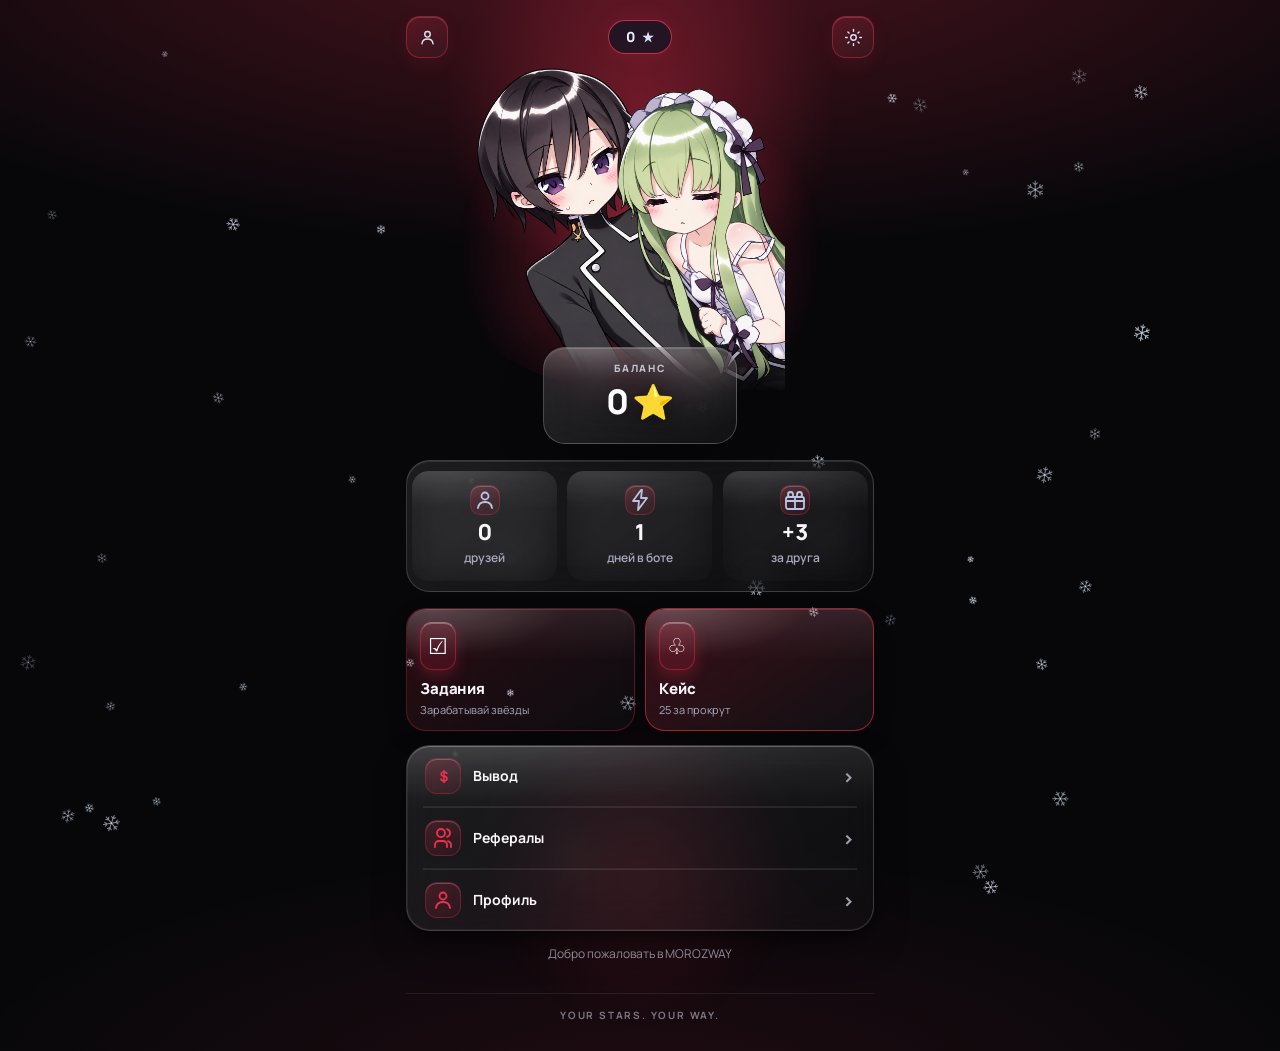
<file: index.html>
<!doctype html>
<html lang="ru">
<head>
  <meta charset="utf-8">
  <meta name="viewport" content="width=device-width, initial-scale=1">
  <meta http-equiv="refresh" content="0;url=./app/">
  <title>MOROZWAY</title>
  <script>window.location.replace(new URL("./app/", location.href).toString());</script>
</head>
<body>
  <p>Открываем MOROZWAY…</p>
  <a href="./app/">Открыть приложение</a>
</body>
</html>
</file>
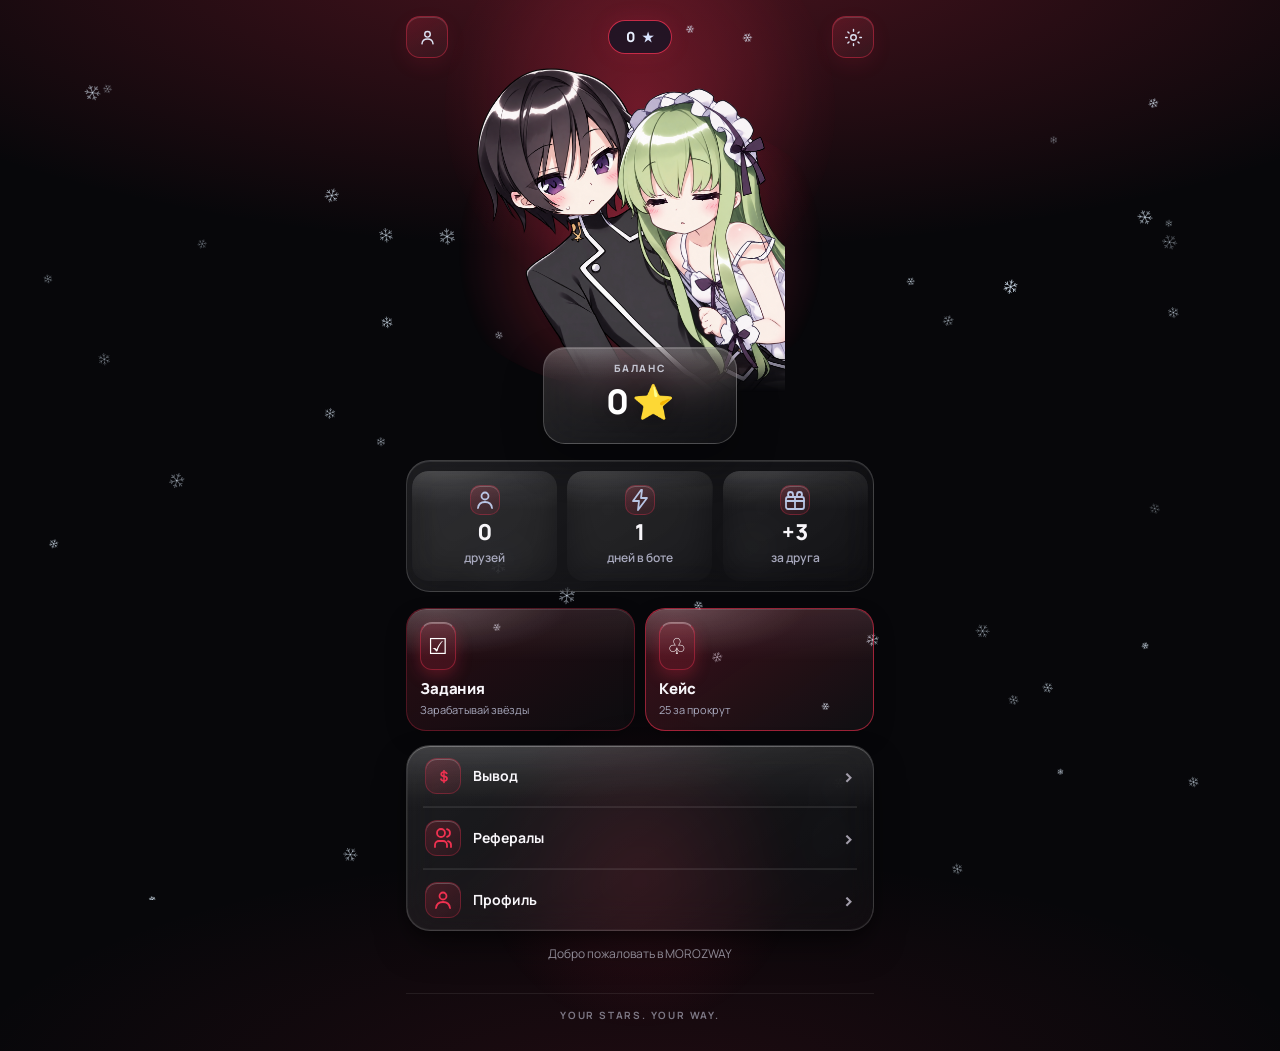
<file: app/index.html>
<!DOCTYPE html>
<html lang="ru">
<head>
  <meta charset="UTF-8">
  <meta name="viewport" content="width=device-width, initial-scale=1, maximum-scale=1, user-scalable=no">
  <meta name="theme-color" content="#09090c">
  <title>MOROZWAY</title>
  <link rel="preconnect" href="https://fonts.googleapis.com">
  <link rel="preconnect" href="https://fonts.gstatic.com" crossorigin>
  <link href="https://fonts.googleapis.com/css2?family=Manrope:wght@400;500;600;700;800&display=swap" rel="stylesheet">
  <link rel="stylesheet" href="static/style.css">
  <link rel="stylesheet" href="static/home-layout.css">
  <script src="https://telegram.org/js/telegram-web-app.js"></script>
</head>
<body>
  <div class="ambient ambient-one" aria-hidden="true"></div>
  <div class="ambient ambient-two" aria-hidden="true"></div>
  <div id="snowfield" aria-hidden="true"></div>

  <main class="app">

    <header class="home-topbar" aria-label="Быстрые действия">
      <button class="topbar-button" type="button" aria-label="Профиль" onclick="openProfile()">
        <svg viewBox="0 0 24 24" aria-hidden="true"><circle cx="12" cy="8" r="3.5"/><path d="M5 20c.5-4 3-6 7-6s6.5 2 7 6"/></svg>
      </button>
      <div class="topbar-balance"><span class="topbar-amount">0</span><span aria-hidden="true">★</span></div>
      <button class="topbar-button theme-trigger" type="button" aria-label="Цветовая тема" aria-expanded="false" onclick="toggleThemePicker()">
        <svg viewBox="0 0 24 24" aria-hidden="true"><circle cx="12" cy="12" r="3.5"/><path d="M12 2v2m0 16v2M4.93 4.93l1.42 1.42m11.3 11.3 1.42 1.42M2 12h2m16 0h2M4.93 19.07l1.42-1.42m11.3-11.3 1.42-1.42"/></svg>
      </button>
    </header>

    <div class="theme-popover" id="themePopover" aria-label="Выбор цветовой темы" hidden>
      <div class="theme-popover-title">Цвет оформления</div>
      <div class="theme-options" role="group" aria-label="Цветовая тема">
        <button class="theme-dot" data-theme="red" aria-label="Красная"></button>
        <button class="theme-dot" data-theme="blue" aria-label="Синяя"></button>
        <button class="theme-dot" data-theme="purple" aria-label="Фиолетовая"></button>
        <button class="theme-dot" data-theme="emerald" aria-label="Изумрудная"></button>
        <button class="theme-dot" data-theme="pink" aria-label="Розовая"></button>
        <button class="theme-dot" data-theme="cyan" aria-label="Бирюзовая"></button>
        <button class="theme-dot" data-theme="orange" aria-label="Оранжевая"></button>
        <button class="theme-dot" data-theme="gold" aria-label="Золотая"></button>
        <button class="theme-dot" data-theme="violet" aria-label="Лавандовая"></button>
        <button class="theme-dot" data-theme="ice" aria-label="Ледяная"></button>
        <button class="theme-dot" data-theme="mint" aria-label="Мятная"></button>
        <button class="theme-dot" data-theme="rose" aria-label="Малиновая"></button>
      </div>
    </div>

    <section class="hero">
      <div class="hero-glow"></div>
      <img class="hero-mascots" src="static/mascots.png" alt="Персонажи">
  
    </section>


    <section class="balance card reveal" aria-label="Баланс">
      <div class="balance-head"><span>БАЛАНС</span></div>
      <div class="amount">0 <span>★</span></div>
    </section>

    <section class="stats reveal">
      <div class="stat card"><span class="stat-icon"><svg viewBox="0 0 24 24" width="24" height="24" fill="none" stroke="currentColor" stroke-width="1.8" stroke-linecap="round" stroke-linejoin="round"><circle cx="12" cy="8" r="3.5"/><path d="M5 20c.5-4 3-6 7-6s6.5 2 7 6"/></svg></span><b id="homeFriends">0</b><small>друзей</small></div>
      <div class="stat card"><span class="stat-icon"><svg viewBox="0 0 24 24" width="24" height="24" fill="none" stroke="currentColor" stroke-width="1.8" stroke-linecap="round" stroke-linejoin="round"><path d="M13 2 5 13h6l-1 9 9-12h-6l1-8z"/></svg></span><b id="homeDays">1</b><small>дней в боте</small></div>
      <div class="stat card"><span class="stat-icon"><svg viewBox="0 0 24 24" width="24" height="24" fill="none" stroke="currentColor" stroke-width="1.8" stroke-linecap="round" stroke-linejoin="round"><rect x="3" y="9" width="18" height="12" rx="2"/><path d="M12 9v12M3 13h18M12 9H7.5a2.5 2.5 0 1 1 2.5-2.5V9Zm0 0h4.5A2.5 2.5 0 1 0 14 6.5V9Z"/></svg></span><b id="homeReferralReward">+3</b><small>за друга</small></div>
    </section>

    <div class="section-heading reveal" style="display:none">
      <div><span class="eyebrow">ВОЗМОЖНОСТИ</span><h2>Выбирай свой путь</h2></div>
      <span class="heading-mark">✧</span>
    </div>

    <section class="tiles reveal">
      <button class="tile task-tile" onclick="showSection('Задания')">
        <span class="tile-icon">☑</span>
        <span class="tile-copy"><b>Задания</b><small>Зарабатывай звёзды</small></span>
        <span class="tile-arrow">↗</span>
      </button>
      <button class="tile case-tile" onclick="openCase()">
        <span class="tile-icon">♧</span>
        <span class="tile-copy"><b>Кейс</b><small>25 за прокрут</small></span>
        <span class="tile-arrow">↗</span>
      </button>
    </section>

    <div class="section-heading secondary-heading reveal" style="display:none">
      <div><span class="eyebrow">ТВОЙ АККАУНТ</span><h2>Быстрый доступ</h2></div>
    </div>
    <section class="links card reveal">
      <button onclick="showSection('Вывод')"><span class="link-icon">＄</span><span>Вывод</span><span class="link-arrow">›</span></button>
      <button onclick="openReferrals()"><span class="link-icon"><svg viewBox="0 0 24 24" width="24" height="24" fill="none" stroke="currentColor" stroke-width="1.8" stroke-linecap="round" stroke-linejoin="round"><path d="M16 21v-2a4 4 0 0 0-4-4H8a4 4 0 0 0-4 4v2"/><circle cx="10" cy="7" r="4"/><path d="M20 21v-2a4 4 0 0 0-3-3.87M16 3.13a4 4 0 0 1 0 7.75"/></svg></span><span>Рефералы</span><span class="link-arrow">›</span></button>
      <button onclick="openProfile()"><span class="link-icon"><svg viewBox="0 0 24 24" width="24" height="24" fill="none" stroke="currentColor" stroke-width="1.8" stroke-linecap="round" stroke-linejoin="round"><circle cx="12" cy="8" r="3.5"/><path d="M5 20c.5-4 3-6 7-6s6.5 2 7 6"/></svg></span><span>Профиль</span><span class="link-arrow">›</span></button>
    </section>


    <p id="notice">Добро пожаловать в MOROZWAY</p>
    <footer class="footer"><small>YOUR STARS. YOUR WAY.</small></footer>
  </main>

  <script src="static/script.js"></script>
  <script src="static/experience.js"></script>

<script src="static/api-config.js"></script>
<script src="static/api.js"></script>
</body>
</html>
</file>
<file: app/static/style.css>
:root {
  --bg: #07070a;
  --surface: rgba(18, 18, 24, 0.9);
  --surface-elevated: rgba(29, 28, 37, 0.95);
  --glass-base: linear-gradient(155deg, rgba(36, 35, 46, 0.72) 0%, rgba(16, 16, 22, 0.82) 55%, rgba(11, 11, 16, 0.88) 100%);
  --glass-elevated: linear-gradient(155deg, rgba(44, 43, 56, 0.78) 0%, rgba(20, 19, 27, 0.86) 55%, rgba(13, 13, 19, 0.92) 100%);
  --line: rgba(255, 255, 255, 0.11);
  --line-strong: rgba(255, 255, 255, 0.22);
  --glass-top: rgba(255, 255, 255, 0.28);
  --glass-bottom: rgba(255, 255, 255, 0.05);
  --accent: #ef3150;
  --accent-rgb: 239, 49, 80;
  --glow: rgba(239, 49, 80, 0.34);
  --text: #f8f6fa;
  --muted: #a39eab;
  --success: #58dfa0;
  --radius-xl: 26px;
  --radius-lg: 20px;
  --radius-md: 16px;
  --radius-sm: 12px;
  --ease: cubic-bezier(0.22, 1, 0.36, 1);
  --ease-spring: cubic-bezier(0.34, 1.32, 0.64, 1);
}

:root[data-theme="blue"] {
  --accent: #56aaff;
  --accent-rgb: 86, 170, 255;
  --glow: rgba(86, 170, 255, 0.34);
}

:root[data-theme="purple"] {
  --accent: #aa83ff;
  --accent-rgb: 170, 131, 255;
  --glow: rgba(170, 131, 255, 0.34);
}

:root[data-theme="emerald"] {
  --accent: #45d6a1;
  --accent-rgb: 69, 214, 161;
  --glow: rgba(69, 214, 161, 0.32);
}

*,
*::before,
*::after {
  box-sizing: border-box;
}

html {
  min-height: 100%;
  background: var(--bg);
  -webkit-text-size-adjust: 100%;
}

body {
  margin: 0;
  min-height: 100dvh;
  overflow-x: clip;
  color: var(--text);
  background:
    radial-gradient(ellipse 105% 44% at 50% -6%, rgba(var(--accent-rgb), 0.3), transparent 68%),
    radial-gradient(ellipse 75% 32% at 50% 104%, rgba(var(--accent-rgb), 0.1), transparent 72%),
    var(--bg);
  font-family: 'Manrope', -apple-system, BlinkMacSystemFont, 'Segoe UI', Roboto, sans-serif;
  line-height: 1.45;
  -webkit-tap-highlight-color: transparent;
  transition: background-color 0.4s var(--ease);
}

button,
input {
  font: inherit;
  color: inherit;
}

button {
  touch-action: manipulation;
  -webkit-appearance: none;
}

button:focus-visible,
input:focus-visible {
  outline: 2px solid var(--accent);
  outline-offset: 2px;
}

/* Многослойное фоновое свечение без тяжёлых blur-фильтров */
.ambient {
  position: fixed;
  z-index: 0;
  pointer-events: none;
  border-radius: 50%;
  transition: background 0.45s var(--ease);
}

.ambient-one {
  width: 390px;
  height: 390px;
  top: -85px;
  left: 50%;
  transform: translate3d(-50%, 0, 0);
  background: radial-gradient(
    circle,
    rgba(var(--accent-rgb), 0.36) 0%,
    rgba(var(--accent-rgb), 0.14) 44%,
    rgba(var(--accent-rgb), 0.03) 64%,
    transparent 74%
  );
  animation: ambientBreath 6.5s ease-in-out infinite alternate;
}

.ambient-two {
  display: block;
  width: 320px;
  height: 320px;
  bottom: -130px;
  left: 50%;
  transform: translate3d(-50%, 0, 0);
  background: radial-gradient(
    circle,
    rgba(var(--accent-rgb), 0.14) 0%,
    transparent 70%
  );
}

/* Равномерный многослойный снегопад по всему экрану */
#snowfield {
  position: fixed;
  inset: 0;
  z-index: 1;
  pointer-events: none;
  overflow: hidden;
  contain: strict;
}

.snowflake {
  position: absolute;
  top: -16px;
  border-radius: 50%;
  pointer-events: none;
  will-change: transform;
  animation: snowFall var(--dur, 16s) linear var(--delay, 0s) infinite;
}

.snowflake i {
  display: block;
  width: 100%;
  height: 100%;
  border-radius: inherit;
  background: #ffffff;
  opacity: var(--o, 0.55);
  animation: snowDrift var(--drift-dur, 5s) ease-in-out var(--drift-delay, 0s) infinite alternate;
}

/* Дальний слой: мелкие, спокойные и более мягкие снежинки */
.snowflake--far i {
  background: rgba(235, 240, 255, 0.88);
}

/* Средний слой: чёткие снежинки средней скорости */
.snowflake--mid i {
  background: #ffffff;
}

/* Ближний слой: крупнее, ярче и динамичнее */
.snowflake--near i {
  background: #ffffff;
  box-shadow: 0 0 0 1.5px rgba(255, 255, 255, 0.18);
}

/* Основной контейнер внутри .app */
.app {
  position: relative;
  z-index: 2;
  width: min(100% - 32px, 468px);
  margin: 0 auto;
  padding:
    max(16px, env(safe-area-inset-top))
    0
    max(28px, calc(env(safe-area-inset-bottom) + 18px));
}

.eyebrow {
  display: inline-block;
  color: var(--accent);
  font-size: 10px;
  font-weight: 800;
  letter-spacing: 0.16em;
  text-transform: uppercase;
  transition: color 0.35s var(--ease);
}

/* Liquid Glass: многослойное стекло с преломлением, зеркальной кромкой и объёмом */
.card {
  position: relative;
  overflow: hidden;
  border: 1px solid var(--line);
  border-top-color: rgba(255, 255, 255, 0.22);
  border-radius: var(--radius-lg);
  background: var(--glass-base);
  box-shadow:
    0 18px 36px -8px rgba(0, 0, 0, 0.52),
    0 4px 12px rgba(0, 0, 0, 0.28),
    inset 0 1px 0 var(--glass-top),
    inset 0 -1px 0 var(--glass-bottom),
    inset 1px 0 0 rgba(255, 255, 255, 0.06);
  transition:
    transform 0.24s var(--ease-spring),
    border-color 0.32s var(--ease),
    box-shadow 0.32s var(--ease);
  animation: cardAppear 0.45s var(--ease) both;
}

/* Внутреннее оптическое преломление и верхнее отражение */
.card::before {
  content: "";
  position: absolute;
  inset: 0;
  border-radius: inherit;
  background:
    radial-gradient(120% 55% at 15% -10%, rgba(255, 255, 255, 0.14) 0%, rgba(255, 255, 255, 0.03) 48%, transparent 72%),
    linear-gradient(180deg, rgba(255, 255, 255, 0.08) 0%, transparent 36%);
  pointer-events: none;
}

@supports (backdrop-filter: blur(18px)) {
  .balance,
  .stat,
  .tile,
  .task-tile,
  .links,
  .theme-panel,
  #caseScreen .card,
  #profileScreen .card,
  #referralScreen .card,
  #tasksScreen .card,
  #commentTaskScreen .card {
    backdrop-filter: blur(18px) saturate(145%);
    -webkit-backdrop-filter: blur(18px) saturate(145%);
  }
}

/* 1. Верхняя часть с маскотами и многослойным свечением */
.hero {
  position: relative;
  display: flex;
  align-items: flex-end;
  justify-content: center;
  min-height: 248px;
  margin-bottom: 10px;
  isolation: isolate;
  animation: cardAppear 0.42s var(--ease) both;
}

.hero-glow {
  position: absolute;
  z-index: 0;
  width: 88%;
  height: 86%;
  bottom: 0;
  left: 50%;
  transform: translate3d(-50%, 0, 0);
  border-radius: 50%;
  background:
    radial-gradient(circle at 50% 58%, rgba(255, 255, 255, 0.12) 0%, transparent 34%),
    radial-gradient(
      circle,
      rgba(var(--accent-rgb), 0.5) 0%,
      rgba(var(--accent-rgb), 0.18) 46%,
      transparent 74%
    );
  pointer-events: none;
  animation: heroGlowPulse 5.5s ease-in-out infinite alternate;
  transition: background 0.4s var(--ease);
}

.hero-mascots {
  position: relative;
  z-index: 1;
  display: block;
  width: min(100%, 340px);
  max-height: 244px;
  height: auto;
  object-fit: contain;
  object-position: center bottom;
  -webkit-mask-image: linear-gradient(to bottom, #000 78%, transparent 100%);
  mask-image: linear-gradient(to bottom, #000 78%, transparent 100%);
}

/* 2. Карточка баланса: флагманское стекло с акцентным ореолом и световым бликом */
.balance {
  z-index: 2;
  padding: 19px 20px;
  border-radius: var(--radius-xl);
  border-color: rgba(var(--accent-rgb), 0.36);
  border-top-color: rgba(255, 255, 255, 0.32);
  background:
    linear-gradient(
      145deg,
      rgba(var(--accent-rgb), 0.16) 0%,
      rgba(34, 33, 45, 0.78) 42%,
      rgba(14, 14, 20, 0.88) 100%
    );
  box-shadow:
    0 22px 42px -10px rgba(0, 0, 0, 0.6),
    0 0 32px -6px rgba(var(--accent-rgb), 0.24),
    inset 0 1px 0 rgba(255, 255, 255, 0.34),
    inset 0 -1px 0 rgba(var(--accent-rgb), 0.18);
  animation-delay: 0.05s;
}

.balance::after {
  content: "";
  position: absolute;
  top: -20%;
  bottom: -20%;
  left: -80%;
  width: 60%;
  background: linear-gradient(
    105deg,
    transparent 0%,
    rgba(255, 255, 255, 0.06) 35%,
    rgba(255, 255, 255, 0.22) 50%,
    rgba(var(--accent-rgb), 0.22) 60%,
    transparent 100%
  );
  transform: skewX(-20deg);
  pointer-events: none;
  animation: glassSheen 6.5s var(--ease) infinite;
}

.balance-head,
.balance-bottom {
  position: relative;
  z-index: 1;
  display: flex;
  align-items: center;
  justify-content: space-between;
  gap: 8px;
}

.balance-head span:first-child {
  color: var(--muted);
  font-size: 11px;
  font-weight: 800;
  letter-spacing: 0.14em;
}

.balance-icon {
  display: inline-flex;
  align-items: center;
  justify-content: center;
  width: 30px;
  height: 30px;
  border: 1px solid rgba(var(--accent-rgb), 0.35);
  border-radius: 10px;
  background: linear-gradient(145deg, rgba(var(--accent-rgb), 0.26), rgba(var(--accent-rgb), 0.1));
  box-shadow:
    0 4px 14px rgba(var(--accent-rgb), 0.28),
    inset 0 1px 0 rgba(255, 255, 255, 0.26);
  color: var(--accent);
  font-size: 16px;
  transition: background-color 0.35s var(--ease), color 0.35s var(--ease), box-shadow 0.35s var(--ease);
}

.amount {
  position: relative;
  z-index: 1;
  margin: 8px 0 12px;
  font-size: 38px;
  font-weight: 800;
  line-height: 1.05;
  letter-spacing: -0.03em;
  font-variant-numeric: tabular-nums;
  text-shadow: 0 2px 16px rgba(0, 0, 0, 0.35);
  transition: transform 0.32s var(--ease-spring), color 0.32s var(--ease);
}

.amount span {
  font-size: 28px;
}

.is-updated {
  animation: valueBump 0.52s var(--ease-spring);
}

.balance-bottom {
  padding-top: 11px;
  border-top: 1px solid rgba(255, 255, 255, 0.09);
  color: var(--muted);
  font-size: 11px;
}

.balance-status {
  color: var(--success);
  font-weight: 700;
  text-shadow: 0 0 12px rgba(88, 223, 160, 0.28);
}

/* 3. Статистика: 3 объёмных стеклянных капсулы в ряд */
.stats {
  display: grid;
  grid-template-columns: repeat(3, minmax(0, 1fr));
  gap: 10px;
  margin: 12px 0 16px;
}

.stat {
  display: flex;
  flex-direction: column;
  align-items: center;
  justify-content: center;
  min-width: 0;
  min-height: 94px;
  padding: 14px 8px;
  border-radius: var(--radius-md);
  background: var(--glass-elevated);
  text-align: center;
  animation-delay: 0.1s;
}

.stat:active {
  transform: scale(0.965);
  border-color: rgba(var(--accent-rgb), 0.45);
}

.stat-icon {
  display: grid;
  place-items: center;
  width: 30px;
  height: 30px;
  margin-bottom: 6px;
  border: 1px solid rgba(var(--accent-rgb), 0.28);
  border-radius: 10px;
  background: linear-gradient(145deg, rgba(var(--accent-rgb), 0.22), rgba(var(--accent-rgb), 0.08));
  box-shadow: inset 0 1px 0 rgba(255, 255, 255, 0.22);
  color: var(--accent);
  font-size: 15px;
  transition: background-color 0.35s var(--ease), color 0.35s var(--ease);
}

.stat b {
  font-size: 18px;
  font-weight: 800;
  line-height: 1.15;
  font-variant-numeric: tabular-nums;
  transition: transform 0.32s var(--ease-spring), color 0.32s var(--ease);
}

.stat small {
  margin-top: 4px;
  color: var(--muted);
  font-size: 11px;
  font-weight: 600;
  white-space: nowrap;
  overflow: hidden;
  text-overflow: ellipsis;
  max-width: 100%;
}

/* 4. Основные действия: объёмная акцентная карточка «Задания» */
.tiles {
  display: grid;
  grid-template-columns: minmax(0, 1fr);
  gap: 12px;
  animation: cardAppear 0.48s var(--ease) 0.14s both;
}

.tile,
.task-tile {
  position: relative;
  overflow: hidden;
  display: flex;
  flex-direction: row;
  align-items: center;
  gap: 14px;
  width: 100%;
  min-height: 86px;
  padding: 16px;
  border: 1px solid rgba(var(--accent-rgb), 0.4);
  border-top-color: rgba(255, 255, 255, 0.3);
  border-radius: var(--radius-lg);
  background: linear-gradient(
    130deg,
    rgba(var(--accent-rgb), 0.28) 0%,
    rgba(33, 31, 44, 0.88) 48%,
    rgba(14, 14, 20, 0.94) 100%
  );
  box-shadow:
    0 18px 34px -8px rgba(0, 0, 0, 0.52),
    0 0 28px -4px rgba(var(--accent-rgb), 0.22),
    inset 0 1px 0 rgba(255, 255, 255, 0.3),
    inset 0 -1px 0 rgba(var(--accent-rgb), 0.16);
  text-align: left;
  cursor: pointer;
  transition:
    transform 0.24s var(--ease-spring),
    border-color 0.28s var(--ease),
    box-shadow 0.28s var(--ease);
}

.tile::before,
.task-tile::before {
  content: "";
  position: absolute;
  inset: 0;
  border-radius: inherit;
  background:
    radial-gradient(90% 60% at 12% 0%, rgba(255, 255, 255, 0.18) 0%, transparent 65%),
    linear-gradient(180deg, rgba(255, 255, 255, 0.08) 0%, transparent 45%);
  pointer-events: none;
}

.tile:active,
.task-tile:active {
  transform: scale(0.972);
  border-color: var(--accent);
  box-shadow:
    0 10px 22px rgba(0, 0, 0, 0.48),
    0 0 32px rgba(var(--accent-rgb), 0.34),
    inset 0 1px 0 rgba(255, 255, 255, 0.24);
}

.tile-icon {
  position: relative;
  z-index: 1;
  display: grid;
  place-items: center;
  flex: 0 0 48px;
  width: 48px;
  height: 48px;
  border: 1px solid rgba(var(--accent-rgb), 0.42);
  border-top-color: rgba(255, 255, 255, 0.34);
  border-radius: 15px;
  background: linear-gradient(145deg, rgba(var(--accent-rgb), 0.3), rgba(var(--accent-rgb), 0.12));
  box-shadow:
    0 6px 16px rgba(var(--accent-rgb), 0.26),
    inset 0 1px 0 rgba(255, 255, 255, 0.28);
  color: var(--accent);
  font-size: 20px;
  transition:
    transform 0.24s var(--ease-spring),
    background-color 0.35s var(--ease),
    color 0.35s var(--ease),
    box-shadow 0.35s var(--ease);
}

.tile:active .tile-icon,
.task-tile:active .tile-icon {
  transform: scale(0.9);
}

.tile-copy {
  position: relative;
  z-index: 1;
  display: flex;
  flex-direction: column;
  gap: 3px;
  min-width: 0;
  flex: 1;
}

.tile-copy b {
  font-size: 16px;
  font-weight: 800;
  letter-spacing: -0.01em;
}

.tile-copy small {
  color: var(--muted);
  font-size: 12px;
  line-height: 1.35;
}

.tile-arrow {
  position: relative;
  z-index: 1;
  display: grid;
  place-items: center;
  flex: 0 0 34px;
  width: 34px;
  height: 34px;
  border: 1px solid var(--line-strong);
  border-radius: 11px;
  background: linear-gradient(145deg, rgba(255, 255, 255, 0.1), rgba(255, 255, 255, 0.03));
  box-shadow: inset 0 1px 0 rgba(255, 255, 255, 0.2);
  color: var(--accent);
  font-size: 15px;
  transition: transform 0.24s var(--ease-spring), border-color 0.2s var(--ease);
}

.tile:active .tile-arrow,
.task-tile:active .tile-arrow {
  transform: translate3d(3px, -3px, 0);
  border-color: var(--accent);
}

/* Навигация: Рефералы и Профиль */
.links {
  margin-top: 12px;
  padding: 4px 16px;
  border-radius: var(--radius-lg);
  background: var(--glass-elevated);
  animation-delay: 0.18s;
}

.links button {
  position: relative;
  z-index: 1;
  display: flex;
  align-items: center;
  gap: 12px;
  width: 100%;
  min-height: 56px;
  padding: 12px 2px;
  border: 0;
  border-bottom: 1px solid rgba(255, 255, 255, 0.08);
  background: transparent;
  text-align: left;
  font-size: 14px;
  font-weight: 700;
  cursor: pointer;
  transition: transform 0.22s var(--ease-spring), opacity 0.2s var(--ease);
}

.links button:last-child {
  border-bottom: 0;
}

.links button:active {
  transform: translate3d(5px, 0, 0);
  opacity: 0.94;
}

.link-icon {
  display: grid;
  place-items: center;
  flex: 0 0 36px;
  width: 36px;
  height: 36px;
  border: 1px solid rgba(var(--accent-rgb), 0.28);
  border-radius: var(--radius-sm);
  background: linear-gradient(145deg, rgba(var(--accent-rgb), 0.2), rgba(var(--accent-rgb), 0.08));
  box-shadow: inset 0 1px 0 rgba(255, 255, 255, 0.22);
  color: var(--accent);
  font-size: 15px;
  transition: background-color 0.35s var(--ease), color 0.35s var(--ease);
}

.link-arrow {
  margin-left: auto;
  color: var(--muted);
  font-size: 20px;
  transition: transform 0.22s var(--ease-spring), color 0.22s var(--ease);
}

.links button:active .link-arrow {
  transform: translate3d(4px, 0, 0);
  color: var(--accent);
}

/* Переключатель цветовых тем */
.theme-panel {
  display: flex;
  align-items: center;
  justify-content: space-between;
  gap: 12px;
  margin-top: 12px;
  padding: 15px 18px;
  border-radius: var(--radius-lg);
  background: var(--glass-elevated);
  animation-delay: 0.22s;
}

.theme-panel h2 {
  position: relative;
  z-index: 1;
  margin: 3px 0 0;
  font-size: 15px;
  font-weight: 800;
  letter-spacing: -0.01em;
}

.theme-options {
  position: relative;
  z-index: 1;
  display: flex;
  align-items: center;
  gap: 10px;
  flex-shrink: 0;
}

.theme-dot {
  width: 28px;
  height: 28px;
  padding: 0;
  border: 2px solid rgba(255, 255, 255, 0.28);
  border-radius: 50%;
  background: radial-gradient(circle at 30% 25%, #ff6b84 0%, #ef3150 65%, #b81934 100%);
  box-shadow: 0 4px 10px rgba(0, 0, 0, 0.35), inset 0 1px 1px rgba(255, 255, 255, 0.45);
  cursor: pointer;
  transition:
    transform 0.28s var(--ease-spring),
    border-color 0.22s var(--ease),
    box-shadow 0.28s var(--ease);
}

.theme-dot:active {
  transform: scale(0.86);
}

.theme-dot[data-theme="blue"] {
  background: radial-gradient(circle at 30% 25%, #8ec7ff 0%, #56aaff 65%, #2874c7 100%);
}

.theme-dot[data-theme="purple"] {
  background: radial-gradient(circle at 30% 25%, #cbb3ff 0%, #aa83ff 65%, #6f48c9 100%);
}

.theme-dot[data-theme="emerald"] {
  background: radial-gradient(circle at 30% 25%, #7ef0c4 0%, #45d6a1 65%, #1f996c 100%);
}

.theme-dot.is-active {
  transform: scale(1.18);
  border-color: #ffffff;
  box-shadow:
    0 0 0 3px rgba(var(--accent-rgb), 0.36),
    0 0 20px rgba(var(--accent-rgb), 0.62),
    inset 0 1px 1px rgba(255, 255, 255, 0.55);
}

#notice {
  min-height: 18px;
  margin: 14px 0 0;
  color: var(--muted);
  text-align: center;
  font-size: 12px;
  transition: color 0.25s var(--ease);
}

.footer {
  display: flex;
  flex-direction: column;
  align-items: center;
  gap: 4px;
  margin-top: 18px;
  padding-top: 14px;
  border-top: 1px solid rgba(255, 255, 255, 0.08);
}

.footer small {
  color: #7d7885;
  font-size: 10px;
  font-weight: 700;
  letter-spacing: 0.18em;
}

/* Полноэкранная навигация по внутренним экранам внутри .app */
.app.page-mode > :not(.page-active) {
  display: none !important;
}

.app.page-mode > .page-active {
  display: block !important;
  animation: pageEnter 0.34s var(--ease) both;
}

.app.page-mode > .page-active .card {
  animation: cardAppear 0.4s var(--ease) both;
}

/* Динамические экраны, создаваемые script.js внутри .app */
.case-screen,
#caseScreen,
#profileScreen,
#referralScreen,
#tasksScreen,
#commentTaskScreen {
  width: 100%;
  min-height: calc(100dvh - 48px);
}

.case-back {
  display: inline-flex;
  align-items: center;
  justify-content: center;
  width: 42px;
  height: 42px;
  margin-bottom: 14px;
  border: 1px solid var(--line-strong);
  border-top-color: rgba(255, 255, 255, 0.3);
  border-radius: 14px;
  background: var(--glass-elevated);
  box-shadow:
    0 10px 20px rgba(0, 0, 0, 0.36),
    inset 0 1px 0 var(--glass-top);
  color: var(--accent);
  font-size: 24px;
  line-height: 1;
  cursor: pointer;
  transition: transform 0.22s var(--ease-spring), border-color 0.22s var(--ease), color 0.3s var(--ease);
}

.case-back:active {
  transform: scale(0.9) translateX(-3px);
  border-color: rgba(var(--accent-rgb), 0.55);
}

#caseScreen > h2,
#profileScreen > h2,
#referralScreen > h2,
#tasksScreen > h2 {
  margin: 0 0 12px;
  font-size: 26px;
  font-weight: 800;
  letter-spacing: -0.02em;
}

.case-brand {
  margin: 0 0 14px;
  font-size: 12px;
  font-weight: 800;
  letter-spacing: 0.18em;
  color: var(--muted);
}

.case-brand span {
  color: var(--accent);
  transition: color 0.35s var(--ease);
}

#caseScreen .card,
#profileScreen .card,
#referralScreen .card,
#tasksScreen .card,
#commentTaskScreen .card {
  margin: 12px 0;
  padding: 18px;
  border-radius: var(--radius-lg);
  background: var(--glass-elevated);
}

#profileScreen .stats.card {
  display: grid;
  grid-template-columns: repeat(3, minmax(0, 1fr));
  gap: 8px;
  padding: 14px 10px;
  text-align: center;
}

#profileScreen .stats.card > div {
  display: flex;
  flex-direction: column;
  align-items: center;
  gap: 3px;
  min-width: 0;
}

#profileScreen .stats.card b {
  font-size: 17px;
  font-weight: 800;
  font-variant-numeric: tabular-nums;
}

#profileScreen .stats.card small {
  color: var(--muted);
  font-size: 11px;
}

.case-balance {
  margin: 8px 0;
  color: var(--accent);
  font-size: 28px;
  font-weight: 800;
  font-variant-numeric: tabular-nums;
  transition: color 0.35s var(--ease), transform 0.32s var(--ease-spring);
}

.case-cost {
  color: var(--muted);
  font-size: 12px;
}

#tasksScreen .card[onclick] {
  cursor: pointer;
  transition: transform 0.22s var(--ease-spring), border-color 0.24s var(--ease), box-shadow 0.24s var(--ease);
}

#tasksScreen .card[onclick]:active {
  transform: scale(0.976);
  border-color: rgba(var(--accent-rgb), 0.55);
  box-shadow:
    0 12px 26px rgba(0, 0, 0, 0.42),
    0 0 22px rgba(var(--accent-rgb), 0.22),
    inset 0 1px 0 rgba(255, 255, 255, 0.26);
}

.case-spin {
  position: relative;
  overflow: hidden;
  display: inline-flex;
  align-items: center;
  justify-content: center;
  width: 100%;
  min-height: 48px;
  padding: 12px 16px;
  margin-top: 12px;
  border: 1px solid rgba(var(--accent-rgb), 0.52);
  border-top-color: rgba(255, 255, 255, 0.32);
  border-radius: 14px;
  background: linear-gradient(135deg, rgba(var(--accent-rgb), 0.34), rgba(var(--accent-rgb), 0.16));
  box-shadow:
    0 10px 22px rgba(0, 0, 0, 0.32),
    0 0 18px rgba(var(--accent-rgb), 0.18),
    inset 0 1px 0 var(--glass-top);
  color: var(--text);
  font-size: 14px;
  font-weight: 800;
  cursor: pointer;
  transition: transform 0.22s var(--ease-spring), opacity 0.2s var(--ease), border-color 0.22s var(--ease);
}

.case-spin:active:not(:disabled) {
  transform: scale(0.972);
}

.case-spin:disabled {
  opacity: 0.45;
  cursor: not-allowed;
}

#commentScreenshots {
  color: var(--muted);
  font-size: 12px;
  max-width: 100%;
}

#commentPreview img {
  display: block;
  width: 100%;
  object-fit: cover;
  aspect-ratio: 1;
  border-radius: 10px;
  animation: cardAppear 0.28s var(--ease) both;
}

/* Элементы кейса и рулетки на случай вызова openCase() */
.case-roulette {
  position: relative;
  overflow: hidden;
  margin: 18px 0;
  padding: 14px 0;
  border: 1px solid var(--line);
  border-radius: var(--radius-md);
  background: rgba(255, 255, 255, 0.03);
}

.case-track {
  display: flex;
  gap: 10px;
  width: max-content;
  will-change: transform;
}

.case-prize {
  display: flex;
  flex-direction: column;
  align-items: center;
  justify-content: center;
  min-width: 92px;
  min-height: 88px;
  border: 1px solid var(--line);
  border-radius: 14px;
  background: rgba(255, 255, 255, 0.04);
  font-size: 26px;
}

.case-prize small {
  margin-top: 4px;
  color: var(--muted);
  font-size: 10px;
}

.case-prize.is-winner {
  border-color: var(--accent);
  background: rgba(var(--accent-rgb), 0.18);
}

.case-pointer {
  position: absolute;
  z-index: 2;
  left: 50%;
  top: 0;
  bottom: 0;
  width: 2px;
  background: var(--accent);
}

#caseResult.case-result-show {
  color: var(--accent);
  font-weight: 800;
}

.case-odds {
  display: grid;
  grid-template-columns: repeat(2, minmax(0, 1fr));
  gap: 8px;
}

.case-odds > div,
.history-item {
  padding: 12px;
  border: 1px solid var(--line);
  border-radius: var(--radius-sm);
  background: rgba(255, 255, 255, 0.03);
}

.case-history {
  display: grid;
  gap: 8px;
}

.history-item {
  display: flex;
  justify-content: space-between;
  gap: 8px;
  font-size: 12px;
}

#profileScreen p,
#referralScreen p,
#tasksScreen p,
#commentTaskScreen p {
  color: var(--muted);
  font-size: 12px;
  line-height: 1.55;
}

.tap-pop {
  animation: tapPop 0.26s var(--ease-spring);
}

/* Анимации */
@keyframes pageEnter {
  from {
    opacity: 0;
    transform: translate3d(0, 14px, 0);
  }
  to {
    opacity: 1;
    transform: translate3d(0, 0, 0);
  }
}

@keyframes cardAppear {
  from {
    opacity: 0;
    transform: translate3d(0, 10px, 0);
  }
  to {
    opacity: 1;
    transform: translate3d(0, 0, 0);
  }
}

@keyframes snowFall {
  from {
    transform: translate3d(0, -16px, 0);
  }
  to {
    transform: translate3d(0, calc(100dvh + 28px), 0);
  }
}

@keyframes snowDrift {
  from {
    transform: translate3d(calc(var(--drift, 10px) * -1), 0, 0);
  }
  to {
    transform: translate3d(var(--drift, 10px), 0, 0);
  }
}

@keyframes glassSheen {
  0%,
  58%,
  100% {
    left: -80%;
    opacity: 0;
  }
  68% {
    opacity: 1;
  }
  92% {
    left: 130%;
    opacity: 0;
  }
}

@keyframes heroGlowPulse {
  0% {
    opacity: 0.82;
    transform: translate3d(-50%, 0, 0) scale(0.96);
  }
  100% {
    opacity: 1;
    transform: translate3d(-50%, 4px, 0) scale(1.04);
  }
}

@keyframes ambientBreath {
  0% {
    opacity: 0.78;
    transform: translate3d(-50%, 0, 0) scale(0.95);
  }
  100% {
    opacity: 1;
    transform: translate3d(-50%, 8px, 0) scale(1.05);
  }
}

@keyframes valueBump {
  0% {
    transform: scale(1);
  }
  42% {
    transform: scale(1.07);
    color: var(--accent);
  }
  100% {
    transform: scale(1);
  }
}

@keyframes tapPop {
  0% {
    transform: scale(1);
  }
  45% {
    transform: scale(0.965);
  }
  100% {
    transform: scale(1);
  }
}

@media (max-width: 360px) {
  .app {
    width: calc(100% - 24px);
  }
  .hero {
    min-height: 215px;
  }
  .hero-mascots {
    max-height: 210px;
  }
  .amount {
    font-size: 32px;
  }
  .theme-panel {
    flex-direction: column;
    align-items: flex-start;
  }
}

@media (prefers-reduced-motion: reduce) {
  *,
  *::before,
  *::after {
    animation-duration: 0.01ms !important;
    animation-iteration-count: 1 !important;
    transition-duration: 0.01ms !important;
  }
  .snowflake {
    display: none;
  }
}
</file>
<file: app/static/home-layout.css>
/* Approved MOROZWAY home layout — visual layer only. */
.home-topbar{display:grid;grid-template-columns:52px 1fr 52px;align-items:center;gap:12px;margin:0 0 8px;position:relative;z-index:5}
.topbar-button{width:52px;height:52px;border:1px solid rgba(255,255,255,.16);border-radius:18px;background:linear-gradient(145deg,rgba(255,255,255,.09),rgba(255,255,255,.025));color:#dce2f2;display:grid;place-items:center;box-shadow:inset 0 1px rgba(255,255,255,.12),0 10px 24px rgba(0,0,0,.2)}
.topbar-button svg{width:22px;height:22px;fill:none;stroke:currentColor;stroke-width:1.8;stroke-linecap:round;stroke-linejoin:round}
.topbar-balance{justify-self:center;min-width:64px;padding:8px 14px;border:1px solid rgba(var(--accent-rgb),.8);border-radius:999px;background:rgba(13,20,36,.72);color:#eaf0ff;font-weight:800;display:flex;align-items:center;justify-content:center;gap:7px;box-shadow:0 0 22px rgba(var(--accent-rgb),.12)}
.topbar-amount{font-size:14px;line-height:1;color:#eaf0ff}
.topbar-balance>span:last-child{font-size:13px;color:#d9e3ff}
.hero{min-height:320px;margin:0;align-items:flex-end;overflow:visible}
.hero-glow{opacity:.9}
.hero-mascots{width:min(100%,390px);max-height:350px;object-fit:contain;object-position:center bottom;-webkit-mask-image:linear-gradient(to bottom,#000 88%,transparent 100%);mask-image:linear-gradient(to bottom,#000 88%,transparent 100%)}
.balance{position:relative;width:194px;min-height:88px;margin:-52px auto 16px;padding:13px 18px 12px;text-align:center;border-radius:22px;z-index:3;background:linear-gradient(145deg,rgba(255,255,255,.13),rgba(255,255,255,.045));border:1px solid rgba(255,255,255,.22);box-shadow:0 18px 40px rgba(0,0,0,.28),inset 0 1px rgba(255,255,255,.16);backdrop-filter:blur(20px);-webkit-backdrop-filter:blur(20px)}
.balance-head{justify-content:center;margin:0 0 3px}
.balance-head span:first-child{font-size:10px;letter-spacing:.18em;color:#c5c6d2}
.balance .amount{font-size:34px;line-height:1.05;font-weight:800;color:#fff}
.balance .amount span{font-size:23px}
.stats{margin:0 0 16px;min-height:112px;padding:10px 5px;border:1px solid rgba(255,255,255,.17);border-radius:24px;background:linear-gradient(145deg,rgba(255,255,255,.09),rgba(255,255,255,.025));box-shadow:inset 0 1px rgba(255,255,255,.1);backdrop-filter:blur(18px);-webkit-backdrop-filter:blur(18px)}
.stat{min-height:88px;background:transparent!important;border:0!important;box-shadow:none!important}
.stat .stat-icon{margin-bottom:5px;color:#b8c5e5}
.stat b{font-size:22px}
.stat small{font-size:12px;color:#a8a9bd}
.tiles{grid-template-columns:repeat(2,minmax(0,1fr));gap:12px}
.tile,.task-tile{min-height:132px;padding:16px;align-items:flex-start;justify-content:center;flex-direction:column;gap:9px;border-radius:25px;background:linear-gradient(145deg,rgba(255,255,255,.105),rgba(255,255,255,.025));border:1px solid rgba(255,255,255,.17);box-shadow:inset 0 1px rgba(255,255,255,.1),0 12px 26px rgba(0,0,0,.16)}
.tile-icon{font-size:25px;line-height:1;color:#dce6ff}
.tile-copy{display:flex;flex-direction:column;gap:3px;align-items:flex-start}
.tile-copy b{font-size:17px}
.tile-copy small{font-size:12px;color:#a8a9bd}
.tile-arrow{display:none}
.case-tile{border-color:rgba(var(--accent-rgb),.58);background:linear-gradient(145deg,rgba(var(--accent-rgb),.17),rgba(255,255,255,.025))}
.links{margin-top:14px;padding:0 16px;border-radius:24px;background:linear-gradient(145deg,rgba(255,255,255,.09),rgba(255,255,255,.025));border:1px solid rgba(255,255,255,.15);backdrop-filter:blur(18px);-webkit-backdrop-filter:blur(18px)}
.links button{min-height:66px}
.links button+button{border-top:1px solid rgba(255,255,255,.09)}
.theme-panel{margin-top:14px}
.footer{margin-top:30px}
#notice{min-height:18px}
@media(max-width:380px){.hero{min-height:285px}.hero-mascots{max-height:315px}.balance{margin-top:-45px}.tile,.task-tile{min-height:122px;padding:13px}.home-topbar{grid-template-columns:46px 1fr 46px}.topbar-button{width:46px;height:46px;border-radius:16px}}
@media(prefers-reduced-motion:reduce){.topbar-button,.balance,.stat,.tile{transition:none!important}}

/* MOROZWAY refined compact premium UI */
:root[data-theme="pink"]{--accent:#ff5e9d;--accent-rgb:255,94,157}
:root[data-theme="cyan"]{--accent:#28d8e8;--accent-rgb:40,216,232}
:root[data-theme="orange"]{--accent:#ff963d;--accent-rgb:255,150,61}
:root[data-theme="gold"]{--accent:#e9bd50;--accent-rgb:233,189,80}
:root[data-theme="violet"]{--accent:#a78bfa;--accent-rgb:167,139,250}
:root[data-theme="ice"]{--accent:#8bd8ff;--accent-rgb:139,216,255}
:root[data-theme="mint"]{--accent:#52e0b0;--accent-rgb:82,224,176}
:root[data-theme="rose"]{--accent:#f04475;--accent-rgb:240,68,117}

.home-topbar{grid-template-columns:42px 1fr 42px;gap:10px}
.topbar-button{width:42px;height:42px;border-radius:14px;background:linear-gradient(145deg,rgba(var(--accent-rgb),.2),rgba(255,255,255,.035));border-color:rgba(var(--accent-rgb),.42);box-shadow:inset 0 1px rgba(255,255,255,.15),0 7px 20px rgba(var(--accent-rgb),.09)}
.topbar-button svg{width:19px;height:19px}
.topbar-balance{padding:7px 13px}

.theme-popover{position:absolute;z-index:30;top:50px;right:0;width: min(250px, calc(100vw - 42px));padding:13px;border:1px solid rgba(255,255,255,.17);border-radius:18px;background:rgba(15,17,28,.96);box-shadow:0 18px 42px rgba(0,0,0,.48);backdrop-filter:blur(22px);-webkit-backdrop-filter:blur(22px)}
.theme-popover[hidden]{display:none}
.theme-popover-title{font-size:12px;font-weight:700;color:#e8eaff;margin:0 0 11px}
.theme-popover .theme-options{display:grid;grid-template-columns:repeat(6,1fr);gap:10px}
.theme-popover .theme-dot{width:25px;height:25px;min-width:25px;border:2px solid rgba(255,255,255,.25);border-radius:50%;padding:0;cursor:pointer;box-shadow:0 2px 9px rgba(0,0,0,.3)}
.theme-popover .theme-dot[data-theme="red"]{background:#ff526b}
.theme-popover .theme-dot[data-theme="blue"]{background:#438cff}
.theme-popover .theme-dot[data-theme="purple"]{background:#9b6cff}
.theme-popover .theme-dot[data-theme="emerald"]{background:#20c997}
.theme-popover .theme-dot[data-theme="pink"]{background:#ff5e9d}
.theme-popover .theme-dot[data-theme="cyan"]{background:#28d8e8}
.theme-popover .theme-dot[data-theme="orange"]{background:#ff963d}
.theme-popover .theme-dot[data-theme="gold"]{background:#e9bd50}
.theme-popover .theme-dot[data-theme="violet"]{background:#a78bfa}
.theme-popover .theme-dot[data-theme="ice"]{background:#8bd8ff}
.theme-popover .theme-dot[data-theme="mint"]{background:#52e0b0}
.theme-popover .theme-dot[data-theme="rose"]{background:#f04475}
.theme-popover .theme-dot.is-active{outline:2px solid white;outline-offset:3px}

.hero{min-height:294px}
.hero-mascots{width:min(100%,382px);max-height:326px;transform:translateX(-9px)}
.balance{margin-top:-45px}

.tiles{gap:10px}
.tile,.task-tile{min-height:104px;padding:13px;border-radius:20px;gap:8px;background:linear-gradient(145deg,rgba(var(--accent-rgb),.15),rgba(255,255,255,.025));border:1px solid rgba(var(--accent-rgb),.28);box-shadow:inset 0 1px rgba(255,255,255,.12),0 9px 22px rgba(0,0,0,.18)}
.tile-icon{width:36px;height:36px;display:grid;place-items:center;border-radius:12px;background:rgba(var(--accent-rgb),.16);font-size:22px;color:#fff}
.tile-copy b{font-size:15px}
.tile-copy small{font-size:11px}
.case-tile{border-color:rgba(var(--accent-rgb),.58);background:linear-gradient(145deg,rgba(var(--accent-rgb),.23),rgba(255,255,255,.035))}
.links button{min-height:55px}
#snowfield{overflow:hidden}
#snowfield canvas{display:block;width:100%;height:100%;opacity:.9}

@media(max-width:380px){
 .home-topbar{grid-template-columns:40px 1fr 40px}
 .topbar-button{width:40px;height:40px}
 .hero{min-height:278px}
 .hero-mascots{max-height:306px;transform:translateX(-7px)}
 .tile,.task-tile{min-height:98px;padding:11px}
}
</file>
